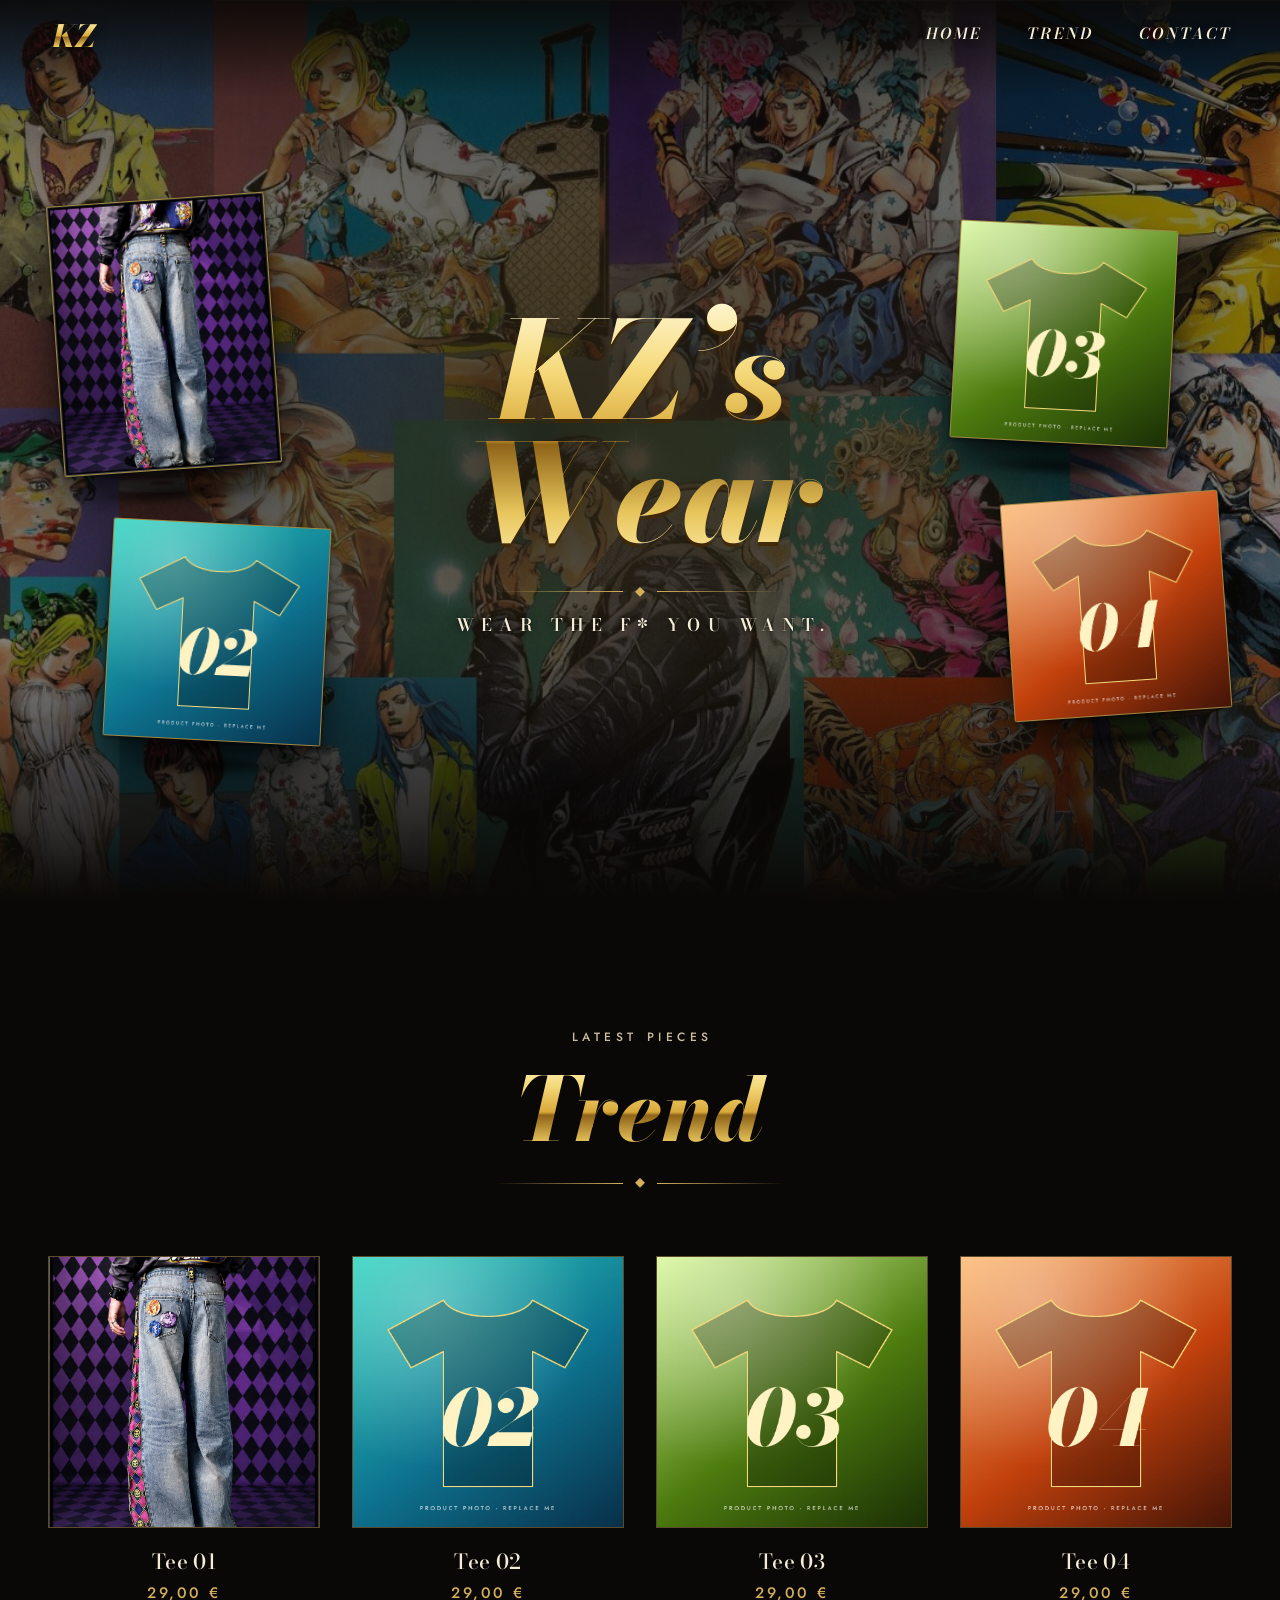
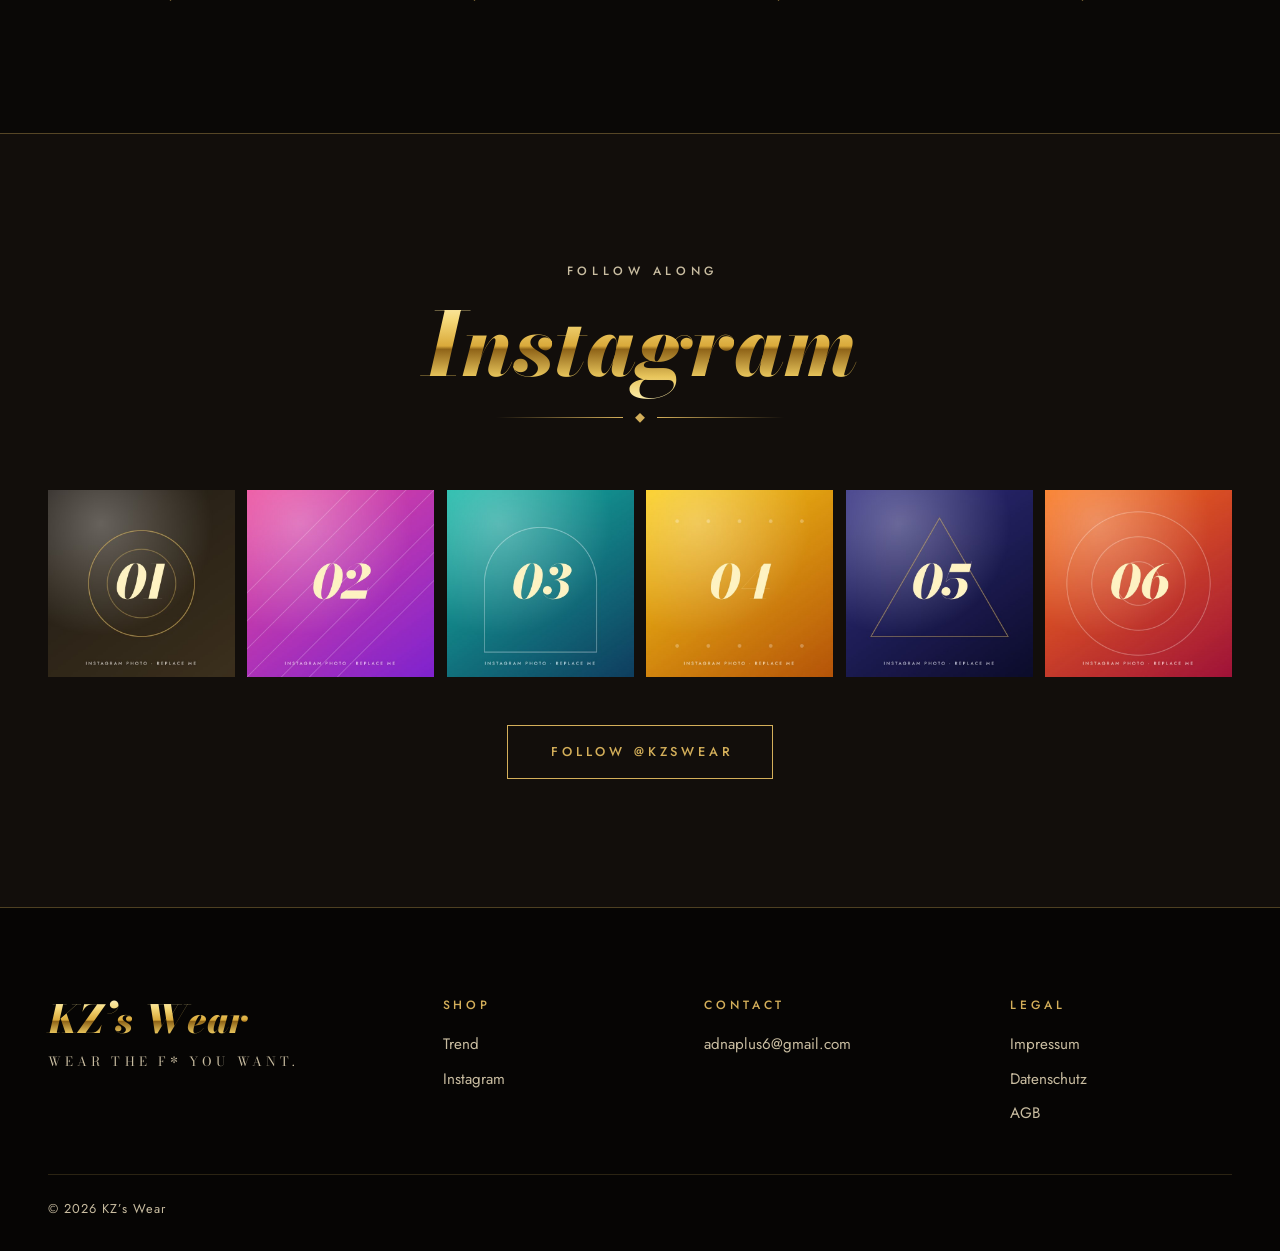
<file: KZ Wear/index.html>
<!DOCTYPE html>
<html lang="en">
  <head>
    <meta charset="UTF-8" />
    <meta name="viewport" content="width=device-width, initial-scale=1.0" />
    <title>KZ’s Wear — Wear the f* you want.</title>
    <meta name="description" content="KZ’s Wear. Wear the f* you want." />
    <meta name="theme-color" content="#0a0806" />
    <link rel="icon" href="images/favicon.svg" type="image/svg+xml" />

    <!-- Las tipografías están en la carpeta /fonts y se cargan desde styles.css (no se llama a Google). -->
    <link rel="stylesheet" href="styles.css" />

    <!-- Avisa al CSS de que hay JavaScript, antes de pintar nada (evita parpadeos en las animaciones). -->
    <script>
      document.documentElement.classList.add("js");
    </script>
    <script src="script.js" defer></script>
    
  </head>

  <body>
    <!-- ================= MENÚ ================= -->
    <header class="site-header">
      <div class="site-header__bar">
        <a class="monogram gold-text" href="#home" aria-label="KZ’s Wear — back to top">KZ</a>

        <button class="nav-toggle" type="button" aria-expanded="false" aria-controls="site-nav" aria-label="Open menu">
          <span></span><span></span>
        </button>

        <nav class="site-nav" id="site-nav" aria-label="Main">
          <ul>
            <li><a href="#home">Home</a></li>
            <li><a href="#trend">Trend</a></li>
            <li><a href="#contact">Contact</a></li>
          </ul>
        </nav>
      </div>
    </header>

    <main>
      <!-- ================= HERO =================
           · Imagen de fondo: cambia el src de la <img class="hero__bg"> (tamaño ideal 1920×1080 o más).
           · Los 4 productos flotantes se pintan solos desde script.js (lista PRODUCTS). -->
      <section class="hero" id="home">
        <img class="hero__bg" src="images/hero-bg.jpg" alt="" fetchpriority="high" decoding="async" />
        <div class="hero__veil" aria-hidden="true"></div>

        <div class="hero__inner">
          <div class="hero__title">
            <h1 class="hero__brand"><span>KZ’s</span> <span>Wear</span></h1>
            <span class="rule" aria-hidden="true"></span>
            <p class="hero__slogan">Wear the f* you want.</p>
          </div>

          <!-- Aquí script.js mete 2 productos a cada lado -->
          <div class="hero__col hero__col--left" data-hero-col="left"></div>
          <div class="hero__col hero__col--right" data-hero-col="right"></div>
        </div>
      </section>

      <!-- ================= TREND (foto + nombre + precio) ================= -->
      <section class="section trend" id="trend" aria-labelledby="trend-title">
        <header class="section__head reveal">
          <p class="eyebrow">Latest pieces</p>
          <h2 class="section__title gold-text" id="trend-title">Trend</h2>
          <span class="rule" aria-hidden="true"></span>
        </header>

        <!-- Aquí script.js mete las tarjetas -->
        <ul class="grid" id="trend-grid"></ul>
      </section>

      <!-- ================= INSTAGRAM ================= -->
      <section class="section insta" id="instagram" aria-labelledby="insta-title">
        <header class="section__head reveal">
          <p class="eyebrow">Follow along</p>
          <h2 class="section__title gold-text" id="insta-title">Instagram</h2>
          <span class="rule" aria-hidden="true"></span>
        </header>

        <!-- Aquí script.js mete las 6 fotos -->
        <ul class="insta__grid" id="insta-grid">
        </ul>

        <p class="insta__cta reveal">
          <a class="btn" id="insta-link" href="#" target="_blank" rel="noopener noreferrer">Follow us</a>
        </p>
      </section>
    </main>

    <!-- ================= FOOTER / CONTACT ================= -->
    <footer class="footer" id="contact">
      <div class="footer__grid">
        <div class="footer__brand">
          <p class="footer__logo gold-text">KZ’s Wear</p>
          <p class="footer__slogan">Wear the f* you want.</p>
        </div>

        <nav class="footer__col" aria-label="Shop">
          <h3>Shop</h3>
          <ul>
            <li><a href="#trend">Trend</a></li>
            <li><a href="#instagram">Instagram</a></li>
          </ul>
        </nav>

        <div class="footer__col">
          <h3>Contact</h3>
          <ul>
            
            <li><a href="mailto:adnaplus6@gmail.com">adnaplus6@gmail.com</a></li>
          </ul>
        </div>

        <nav class="footer__col" aria-label="Legal">
          <h3>Legal</h3>
          <ul>
            <!-- TODO: estas páginas hay que crearlas antes de vender (en Alemania el Impressum es obligatorio) -->
            <li><a href="#">Impressum</a></li>
            <li><a href="#">Datenschutz</a></li>
            <li><a href="#">AGB</a></li>
          </ul>
        </nav>
      </div>

      <p class="footer__bottom">© <span id="year">2026</span> KZ’s Wear</p>
    </footer>
  </body>
</html>
</file>
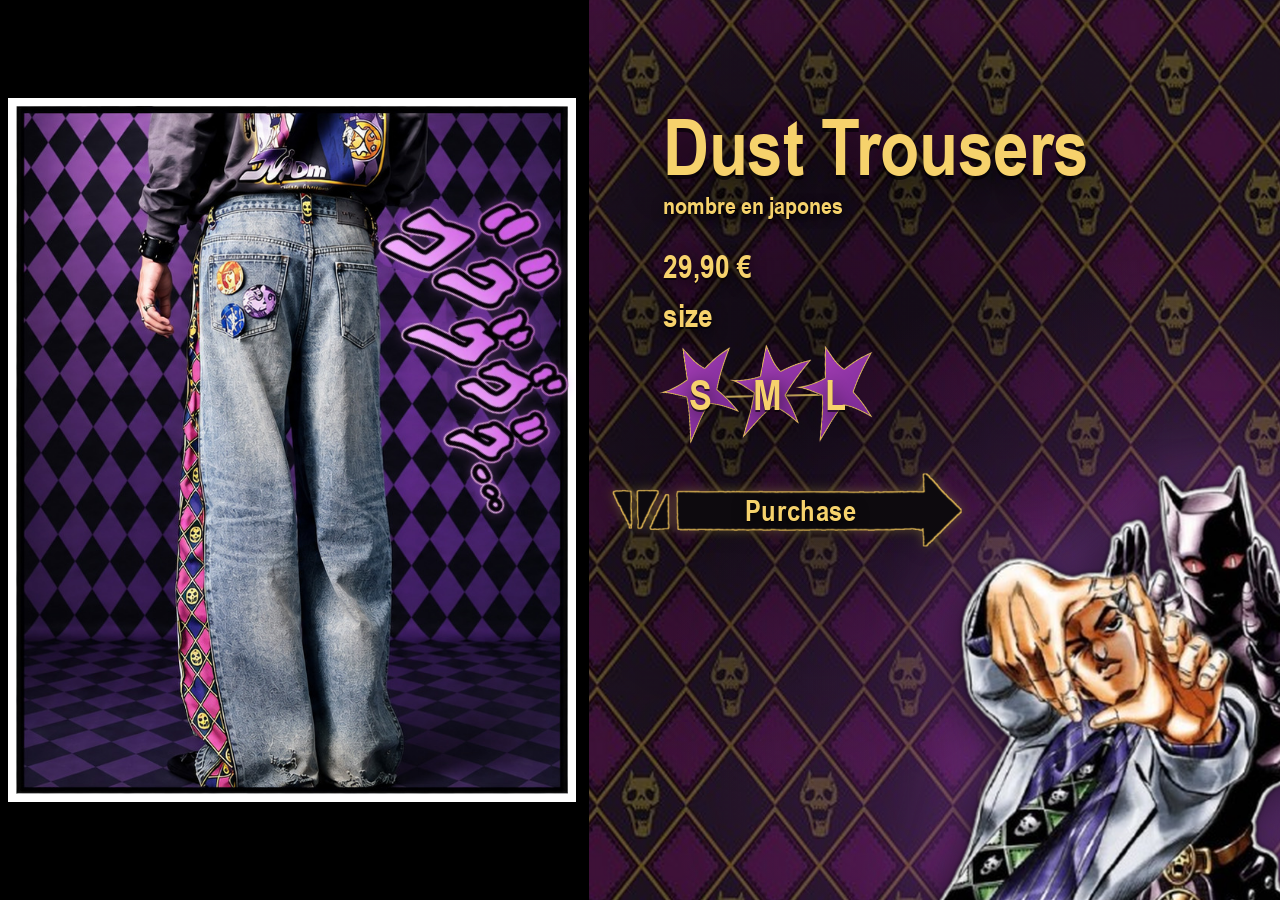
<file: KZ Wear/Trend1/product-1.html>
<!DOCTYPE html>
<html lang="en">
  <head>
    <meta charset="UTF-8" />
    <meta name="viewport" content="width=device-width, initial-scale=1.0" />
    <title>Dust Trousers — KZ’s Wear</title>
    <meta name="description" content="Dust Trousers. KZ’s Wear." />
    <meta name="theme-color" content="#000000" />
    <link rel="icon" href="images/favicon.svg" type="image/svg+xml" />

    <!-- La tipografía está en la carpeta /fonts y se carga desde product-1.css -->
    <link rel="stylesheet" href="product-1.css" />
    <script src="product-1.js" defer></script>
  </head>

  <body>
    <main class="product">
      <!-- =====================================================
           IZQUIERDA · Foto con marco blanco + el ゴゴゴ animado
           · Cambiar la foto: sustituye images/product-1/photo.jpg
             (mismo nombre) o cambia el src de abajo.
           · IMPORTANTE: esa foto debe ir SIN el ゴゴゴ dibujado encima;
             las letras de abajo ya se encargan de eso.
           ===================================================== -->
      <section class="photo" aria-label="Product photo">
        <div class="frame">
          <img
            class="frame__img"
            src="images/product-1/photo.jpg"
            alt="Back view of the Dust Trousers: wide washed light-blue jeans with a purple and pink diamond stripe down the side and three round badges on the back pocket"
            width="725"
            height="903"
            fetchpriority="high"
          />

          <!-- El ゴゴゴ: 5 letras (cada una = el ゴ + sus dos rayitas) y 3 puntos.
               Cada pieza es un PNG suelto para poder animarla por separado.
               --x / --y / --w son su posición y su ancho (en % del bloque).
               El bloque entero se gira desde el CSS (variable --tilt). -->
          <div class="gogogo" aria-hidden="true">
            <div class="go" style="--i:0; --ox:20.66%; --oy:26.31%">
              <div class="go__inner">
                <img class="go__body" src="images/product-1/go-1.png" alt="" style="--x:0%; --y:20.89%; --w:26.65%" />
                <img class="go__tick" src="images/product-1/tick-1.png" alt="" style="--x:20.9%; --y:0%; --w:20.42%" />
              </div>
            </div>
            <div class="go" style="--i:1; --ox:40.65%; --oy:27.81%">
              <div class="go__inner">
                <img class="go__body" src="images/product-1/go-2.png" alt="" style="--x:22.74%; --y:22.32%; --w:27.51%" />
                <img class="go__tick" src="images/product-1/tick-2.png" alt="" style="--x:41.56%; --y:6.4%; --w:16.99%" />
              </div>
            </div>
            <div class="go" style="--i:2; --ox:47.31%; --oy:51.83%">
              <div class="go__inner">
                <img class="go__body" src="images/product-1/go-3.png" alt="" style="--x:27.87%; --y:43.86%; --w:31.66%" />
                <img class="go__tick" src="images/product-1/tick-3.png" alt="" style="--x:49.14%; --y:30.94%; --w:17.6%" />
              </div>
            </div>
            <div class="go" style="--i:3; --ox:71.52%; --oy:56.33%">
              <div class="go__inner">
                <img class="go__body" src="images/product-1/go-4.png" alt="" style="--x:55.01%; --y:48.3%; --w:24.69%" />
                <img class="go__tick" src="images/product-1/tick-4.png" alt="" style="--x:71.88%; --y:39.03%; --w:16.14%" />
              </div>
            </div>
            <div class="go" style="--i:4; --ox:79.58%; --oy:74.28%">
              <div class="go__inner">
                <img class="go__body" src="images/product-1/go-5.png" alt="" style="--x:64.79%; --y:69.32%; --w:22.86%" />
                <img class="go__tick" src="images/product-1/tick-5.png" alt="" style="--x:79.46%; --y:56.27%; --w:14.91%" />
              </div>
            </div>

            <!-- Los 3 puntitos del final (flotan) -->
            <img class="dot" src="images/product-1/dot-1.png" alt="" style="--i:0; --x:79.95%; --y:86.29%; --w:9.9%" />
            <img class="dot" src="images/product-1/dot-2.png" alt="" style="--i:1; --x:87.53%; --y:89.95%; --w:8.19%" />
            <img class="dot" src="images/product-1/dot-3.png" alt="" style="--i:2; --x:92.91%; --y:91.91%; --w:7.09%" />
          </div>
        </div>
      </section>

      <!-- =====================================================
           DERECHA · Datos del producto sobre el fondo de rombos
           ===================================================== -->
      <section class="info" aria-labelledby="product-title">
        <div class="info__content">
          <h1 class="title" id="product-title">Dust Trousers</h1>
          <!-- TODO: aquí va el nombre en japonés (ahora es el texto de ejemplo de la maqueta) -->
          <p class="jp">nombre en japones</p>
          <!-- TODO: precio de ejemplo -->
          <p class="price">29,90 €</p>

          <form class="buy" id="buy-form" novalidate>
            <p class="buy__label" id="size-label">size</p>

            <!-- Las tallas son radios de verdad (se eligen con ratón o con las flechas del teclado);
                 el input va escondido y la estrella es su <label>. -->
            <div class="sizes" id="size-picker" role="radiogroup" aria-labelledby="size-label">
              <input class="sizes__input" type="radio" name="size" id="size-s" value="S" />
              <label class="sizes__star" for="size-s" style="--n:0; --r:-12deg">
                <img src="images/product-1/star.png" alt="" width="247" height="300" />
                <span>S</span>
              </label>

              <input class="sizes__input" type="radio" name="size" id="size-m" value="M" />
              <label class="sizes__star" for="size-m" style="--n:1; --r:7deg">
                <img src="images/product-1/star.png" alt="" width="247" height="300" />
                <span>M</span>
              </label>

              <input class="sizes__input" type="radio" name="size" id="size-l" value="L" />
              <label class="sizes__star" for="size-l" style="--n:2; --r:-4deg">
                <img src="images/product-1/star.png" alt="" width="247" height="300" />
                <span>L</span>
              </label>
            </div>

            <button class="purchase" type="submit"><span>Purchase</span></button>
            <p class="buy__message" id="buy-message" role="status" aria-live="polite"></p>
          </form>
        </div>

        <!-- Kira + Killer Queen (decorativo) -->
        <img class="kira" src="images/product-1/kira.png" alt="" width="586" height="652" />
      </section>
    </main>
  </body>
</html>
</file>
<file: KZ Wear/styles.css>
/* ==========================================================
   KZ's Wear — styles.css

   1  Fuentes          7  Trend
   2  Variables        8  Instagram
   3  Base             9  Footer
   4  Menú            10  Animaciones
   5  Hero            11  Responsive
   6  Secciones       12  Movimiento reducido

   Para cambiar colores o fuentes de toda la web, toca solo el apartado 2.
   ========================================================== */

/* ---------- 1. FUENTES (están en /fonts, no se llama a Google) ---------- */
html {
  scrollbar-width: none; /* none = sin barra. Los otros valores son auto (normal) y thin (fina) */
}
@font-face {
  font-family: "Bodoni Moda";
  src: url("fonts/bodoni-moda-normal.woff2") format("woff2");
  font-weight: 400 900;
  font-style: normal;
  font-display: swap;
}
@font-face {
  font-family: "Bodoni Moda";
  src: url("fonts/bodoni-moda-italic.woff2") format("woff2");
  font-weight: 400 900;
  font-style: italic;
  font-display: swap;
}
@font-face {
  font-family: "Jost";
  src: url("fonts/jost.woff2") format("woff2");
  font-weight: 100 900;
  font-style: normal;
  font-display: swap;
}

/* ---------- 2. VARIABLES ---------- */
:root {
  /* Colores */
  --ink: #0a0806; /* negro cálido: fondo */
  --ink-2: #120e0b;
  --ink-3: #1b1611;
  --ivory: #f5ecd7; /* texto principal */
  --ivory-dim: #c9bda1; /* texto secundario */
  --gold: #d4af5a; /* oro plano: líneas, bordes, hover */
  --gold-line: rgba(212, 175, 90, 0.35);

  /* Efecto "pan de oro": el degradado que se ve dentro de las letras */
  --gold-foil: linear-gradient(
    180deg,
    #fff6cf 0%,
    #f5d97a 26%,
    #d9a93a 50%,
    #8f6418 53%,
    #e8c55c 78%,
    #fff1b0 100%
  );

  /* El subrayado de colores de tu menú original */
  --pop: linear-gradient(90deg, #ffb800, #ff2e92, #00c2a8);

  /* Tipografías */
  --font-display: "Bodoni Moda", "Didot", "Bodoni 72", "Times New Roman", serif;
  --font-body: "Jost", "Helvetica Neue", Arial, sans-serif;

  /* Contraste de la Bodoni (6 = robusta, 96 = trazos finísimos). A 96 las letras
     finas se pierden sobre la imagen; 40 mantiene el estilo y se lee bien. */
  --display-opsz: 40;

  --header-h: 4.5rem;
}

/* ---------- 3. BASE ---------- */
*,
*::before,
*::after {
  box-sizing: border-box;
}

html {
  scroll-padding-top: var(--header-h);
  -webkit-text-size-adjust: 100%;
}
@media (prefers-reduced-motion: no-preference) {
  html {
    scroll-behavior: smooth;
  }
}

body {
  margin: 0;
  background: var(--ink);
  color: var(--ivory);
  font-family: var(--font-body);
  font-weight: 400;
  line-height: 1.6;
  -webkit-font-smoothing: antialiased;
  text-rendering: optimizeLegibility;
}

img {
  display: block;
  max-width: 100%;
}
ul {
  margin: 0;
  padding: 0;
  list-style: none;
}
a {
  color: inherit;
  text-decoration: none;
}
h1,
h2,
h3,
p {
  margin: 0;
}

::selection {
  background: var(--gold);
  color: var(--ink);
}
:focus-visible {
  outline: 2px solid var(--gold);
  outline-offset: 4px;
}

/* Todos los textos grandes en Bodoni usan el mismo contraste */
.hero__brand,
.section__title,
.monogram,
.footer__logo {
  font-variation-settings: "opsz" var(--display-opsz);
}

/* Letras de oro (se usa en el logo, los títulos de sección y el footer) */
.gold-text {
  background-image: var(--gold-foil);
  -webkit-background-clip: text;
  background-clip: text;
  -webkit-text-fill-color: transparent;
  color: transparent;
}

/* Línea fina con un rombo en el centro */
.rule {
  display: block;
  position: relative;
  width: min(18rem, 60%);
  height: 1px;
  margin-inline: auto;
  background: linear-gradient(
    90deg,
    transparent 0,
    var(--gold) 44%,
    transparent 44%,
    transparent 56%,
    var(--gold) 56%,
    transparent 100%
  );
}
.rule::after {
  content: "";
  position: absolute;
  left: 50%;
  top: 50%;
  width: 0.45rem;
  height: 0.45rem;
  background: var(--gold);
  translate: -50% -50%;
  rotate: 45deg;
}

/* ---------- 4. MENÚ ---------- */
.site-header {
  position: fixed;
  inset: 0 0 auto 0;
  z-index: 50;
  border-bottom: 1px solid transparent;
  transition: background-color 0.4s ease, border-color 0.4s ease;
}
/* Sombra oscura bajo el menú mientras estamos arriba, para que se lea sobre la imagen */
.site-header::before {
  content: "";
  position: absolute;
  inset: 0 0 -1.5rem 0;
  z-index: -1;
  background: linear-gradient(to bottom, rgba(10, 8, 6, 0.85), rgba(10, 8, 6, 0));
  transition: opacity 0.4s ease;
  pointer-events: none;
}
.site-header.is-scrolled {
  background: rgba(10, 8, 6, 0.84);
  -webkit-backdrop-filter: blur(12px);
  backdrop-filter: blur(12px);
  border-bottom-color: var(--gold-line);
}
.site-header.is-scrolled::before {
  opacity: 0;
}

.site-header__bar {
  display: flex;
  align-items: center;
  justify-content: space-between;
  max-width: 100rem;
  height: var(--header-h);
  margin-inline: auto;
  padding-inline: clamp(1rem, 4vw, 3rem);
}

.monogram {
  font-family: var(--font-display);
  font-style: italic;
  font-weight: 800;
  font-size: 1.9rem;
  line-height: 1;
  padding: 0.1em 0.14em;
  filter: drop-shadow(0 2px 6px rgba(0, 0, 0, 0.6));
}

.site-nav ul {
  display: flex;
  gap: clamp(1.5rem, 3.5vw, 3rem);
}
.site-nav a {
  position: relative;
  display: inline-block;
  padding-bottom: 0.3rem;
  font-family: var(--font-display);
  font-style: italic;
  font-weight: 600;
  font-size: 0.95rem;
  letter-spacing: 0.2em;
  text-transform: uppercase;
  color: var(--ivory);
  text-shadow: 0 1px 8px rgba(0, 0, 0, 0.7);
  transition: color 0.3s ease;
}
/* Subrayado de colores que crece al pasar el ratón */
.site-nav a::after {
  content: "";
  position: absolute;
  left: 0;
  bottom: 0;
  width: 0;
  height: 2px;
  background: var(--pop);
  transition: width 0.35s ease;
}
.site-nav a:hover,
.site-nav a:focus-visible {
  color: var(--gold);
}
.site-nav a:hover::after,
.site-nav a:focus-visible::after {
  width: 100%;
}

/* Botón de hamburguesa (solo se ve en móvil, mira el apartado 11) */
.nav-toggle {
  display: none;
  position: relative;
  width: 2.75rem;
  height: 2.75rem;
  padding: 0;
  border: 0;
  background: none;
  color: var(--ivory);
  cursor: pointer;
}
.nav-toggle span {
  position: absolute;
  left: 0.7rem;
  right: 0.7rem;
  height: 1.5px;
  background: currentColor;
  transition: top 0.3s ease, transform 0.3s ease;
}
.nav-toggle span:nth-child(1) {
  top: 1.05rem;
}
.nav-toggle span:nth-child(2) {
  top: 1.6rem;
}
.is-menu-open .nav-toggle span:nth-child(1) {
  top: 1.35rem;
  transform: rotate(45deg);
}
.is-menu-open .nav-toggle span:nth-child(2) {
  top: 1.35rem;
  transform: rotate(-45deg);
}

/* ---------- 5. HERO ---------- */
.hero {
  /* Tamaño de los cuadrados de producto: depende del ancho Y del alto de la pantalla */
  --tile: clamp(9rem, min(17vw, 27vh), 17.5rem);

  position: relative;
  isolation: isolate;
  display: flex;
  min-height: 100vh;
  min-height: 100svh;
  overflow: hidden;
}

.hero__bg {
  position: absolute;
  inset: 0;
  z-index: -3;
  width: 100%;
  height: 100%;
  object-fit: cover;
}

/* Capa que oscurece la imagen para que el título resalte:
   1) halo dorado detrás del título  2) viñeta oscura  3) fundido hacia el negro de abajo */
.hero__veil {
  position: absolute;
  inset: 0;
  z-index: -2;
  background:
    radial-gradient(ellipse 46% 50% at 50% 52%, rgba(212, 175, 90, 0.2), transparent 72%),
    radial-gradient(ellipse 75% 70% at 50% 50%, rgba(10, 8, 6, 0.84) 0%, rgba(10, 8, 6, 0.62) 45%, rgba(10, 8, 6, 0.36) 100%),
    linear-gradient(to bottom, rgba(10, 8, 6, 0.5) 0, transparent 22%, transparent 70%, var(--ink) 100%);
}

.hero__inner {
  display: grid;
  grid-template-columns: minmax(0, 1fr) minmax(0, 34rem) minmax(0, 1fr);
  grid-template-areas: "left title right";
  align-items: center;
  column-gap: clamp(1rem, 3vw, 3rem);
  width: 100%;
  max-width: 100rem;
  margin-inline: auto;
  padding: calc(var(--header-h) + 1.5rem) clamp(1rem, 4vw, 4rem) 3.5rem;
}

/* Título + eslogan */
.hero__title {
  grid-area: title;
  text-align: center;
}

.hero__brand {
  display: flex;
  flex-direction: column;
  align-items: center;
  font-family: var(--font-display);
  font-style: italic;
  font-weight: 800;
  font-size: clamp(4rem, 10.5vw, 10rem);
  line-height: 0.92;
  letter-spacing: -0.01em;
  /* El relleno extra evita que se recorte la cursiva */
  padding: 0.06em 0.14em 0.12em;

  /* Dos capas: un brillo blanco que pasa de vez en cuando + el oro de fondo */
  background-image:
    linear-gradient(105deg, transparent 40%, rgba(255, 255, 255, 0.9) 50%, transparent 60%),
    var(--gold-foil);
  background-size: 250% 100%, 100% 100%;
  background-repeat: no-repeat;
  background-position: 90% 0, 0 0;
  -webkit-background-clip: text;
  background-clip: text;
  -webkit-text-fill-color: transparent;
  color: transparent;

  /* Relieve oscuro + sombra grande: separan las letras de la imagen */
  filter: drop-shadow(0 0.03em 0 rgba(66, 40, 4, 0.85)) drop-shadow(0 0.12em 0.35em rgba(0, 0, 0, 0.7));

  animation:
    rise 1.1s cubic-bezier(0.2, 0.8, 0.2, 1) 0.25s both,
    glint 6s ease-in-out 1.8s infinite;
}
.hero__brand span {
  display: block;
}

.hero__title .rule {
  margin-top: 1.2rem;
  animation: rise 1s cubic-bezier(0.2, 0.8, 0.2, 1) 0.55s both;
}

.hero__slogan {
  margin-top: 1.2rem;
  padding-left: 0.42em; /* compensa el espacio que deja el letter-spacing a la derecha */
  font-family: var(--font-display);
  font-weight: 600;
  font-size: clamp(0.85rem, 1.35vw, 1.15rem);
  letter-spacing: 0.42em;
  text-transform: uppercase;
  color: var(--ivory);
  text-shadow: 0 1px 12px rgba(0, 0, 0, 0.9), 0 0 2px rgba(0, 0, 0, 0.8);
  animation: rise 1s cubic-bezier(0.2, 0.8, 0.2, 1) 0.7s both;
}

/* Columnas de productos */
.hero__col {
  display: flex;
  flex-direction: column;
  align-items: center;
  gap: clamp(1.75rem, 6vh, 4rem);
}
.hero__col--left {
  grid-area: left;
}
.hero__col--right {
  grid-area: right;
}

/* Cada cuadrado de producto.
   --dx y --rot los descolocan un poco para que parezcan flotar sueltos. */
.tile {
  position: relative;
  width: var(--tile);
  aspect-ratio: 1;
  left: calc(var(--tile) * var(--dx, 0));
  rotate: var(--rot, 0deg);
  transition: rotate 0.5s cubic-bezier(0.2, 0.8, 0.2, 1);
  animation: tile-in 0.9s cubic-bezier(0.2, 0.8, 0.2, 1) both;
  animation-delay: calc(0.45s + var(--i, 0) * 0.13s);
}
.hero__col--left .tile:nth-child(1) {
  --rot: -4deg;
  --dx: -0.12;
}
.hero__col--left .tile:nth-child(2) {
  --rot: 3deg;
  --dx: 0.12;
}
.hero__col--right .tile:nth-child(1) {
  --rot: 3deg;
  --dx: -0.12;
}
.hero__col--right .tile:nth-child(2) {
  --rot: -4deg;
  --dx: 0.12;
}
.tile:hover {
  rotate: 0deg;
  z-index: 3;
}

.tile__link {
  display: block;
  position: relative;
  width: 100%;
  height: 100%;
  overflow: hidden;
  border: 1px solid rgba(232, 197, 92, 0.65);
  border-radius: 2px;
  background: var(--ink-3);
  cursor: pointer;
  /* Sombras en capas: dan profundidad y hacen que parezca un objeto que se puede coger */
  box-shadow:
    0 2px 4px rgba(0, 0, 0, 0.45),
    0 18px 32px -8px rgba(0, 0, 0, 0.65),
    0 44px 80px -24px rgba(0, 0, 0, 0.85);
  transition: box-shadow 0.5s ease, border-color 0.5s ease, scale 0.5s cubic-bezier(0.2, 0.8, 0.2, 1);
  animation: float 7s ease-in-out infinite;
  animation-delay: calc(var(--i, 0) * -1.7s);
}
.tile__link img {
  width: 100%;
  height: 100%;
  object-fit: cover;
}

/* Brillo diagonal que cruza la foto al pasar el ratón */
.tile__link::after {
  content: "";
  position: absolute;
  inset: 0;
  background: linear-gradient(115deg, transparent 30%, rgba(255, 243, 196, 0.55) 50%, transparent 70%);
  translate: -130% 0;
  pointer-events: none;
}
.tile:hover .tile__link,
.tile__link:focus-visible {
  scale: 1.07;
  border-color: #fff1b0;
  animation-play-state: paused;
  box-shadow:
    0 4px 8px rgba(0, 0, 0, 0.5),
    0 30px 50px -10px rgba(0, 0, 0, 0.7),
    0 60px 100px -24px rgba(0, 0, 0, 0.9),
    0 0 0 1px rgba(255, 241, 176, 0.35),
    0 0 40px rgba(232, 197, 92, 0.35);
}
.tile:hover .tile__link::after {
  translate: 130% 0;
  transition: translate 0.9s ease;
}

/* Sombra en el "suelo": se encoge cuando el cuadrado sube */
.tile__ground {
  position: absolute;
  left: 10%;
  right: 10%;
  bottom: -2.1rem;
  height: 1.2rem;
  border-radius: 50%;
  background: radial-gradient(closest-side, rgba(0, 0, 0, 0.65), transparent);
  filter: blur(2px);
  pointer-events: none;
  animation: ground 7s ease-in-out infinite;
  animation-delay: calc(var(--i, 0) * -1.7s);
}

/* ---------- 6. SECCIONES (común a Trend e Instagram) ---------- */
.section {
  position: relative;
  padding: clamp(4.5rem, 10vw, 8rem) clamp(1rem, 4vw, 3rem);
}
.section__head {
  margin-bottom: clamp(2.5rem, 6vw, 4.5rem);
  text-align: center;
}
.eyebrow {
  margin-bottom: 0.6rem;
  padding-left: 0.38em;
  font-size: 0.75rem;
  font-weight: 500;
  letter-spacing: 0.38em;
  text-transform: uppercase;
  color: var(--ivory-dim);
}
.section__title {
  margin-bottom: 1rem;
  padding: 0.05em 0.14em 0.1em;
  font-family: var(--font-display);
  font-style: italic;
  font-weight: 800;
  font-size: clamp(3rem, 7vw, 5.5rem);
  line-height: 1.1;
}

/* Aparecer suavemente al hacer scroll (lo activa script.js) */
.js .reveal {
  opacity: 0;
  translate: 0 1.75rem;
  transition: opacity 0.9s ease, translate 0.9s cubic-bezier(0.2, 0.8, 0.2, 1);
  transition-delay: calc(var(--i, 0) * 90ms);
}
.js .reveal.is-visible {
  opacity: 1;
  translate: 0 0;
}

/* ---------- 7. TREND ---------- */
.trend {
  background: var(--ink);
}
.grid {
  display: grid;
  grid-template-columns: repeat(4, minmax(0, 1fr));
  gap: clamp(1rem, 2.5vw, 2.25rem);
  max-width: 80rem;
  margin-inline: auto;
}
.card {
  text-align: center;
}
.card__media {
  position: relative;
  aspect-ratio: 1;
  overflow: hidden;
  border: 1px solid var(--gold-line);
  background: var(--ink-3);
  transition: border-color 0.4s ease, box-shadow 0.4s ease;
}
.card__media img {
  width: 100%;
  height: 100%;
  object-fit: cover;
  transition: transform 0.9s cubic-bezier(0.2, 0.8, 0.2, 1);
}
.card:hover .card__media {
  border-color: var(--gold);
  box-shadow: 0 20px 40px -16px rgba(0, 0, 0, 0.8), 0 0 28px rgba(212, 175, 90, 0.16);
}
.card:hover .card__media img {
  transform: scale(1.06);
}
.card__name {
  margin-top: 1.1rem;
  font-family: var(--font-display);
  font-weight: 500;
  font-size: 1.3rem;
  letter-spacing: 0.02em;
}
.card__price {
  margin-top: 0.15rem;
  font-size: 0.95rem;
  font-weight: 500;
  letter-spacing: 0.16em;
  color: var(--gold);
}
/* Parpadeo dorado cuando llegas desde el hero */
.card.is-flash .card__media {
  animation: flash 2.4s ease-out;
}

/* ---------- 8. INSTAGRAM ---------- */
.insta {
  background: var(--ink-2);
  border-top: 1px solid var(--gold-line);
}
.insta__grid {
  display: grid;
  grid-template-columns: repeat(6, minmax(0, 1fr));
  gap: clamp(0.5rem, 1vw, 0.9rem);
  max-width: 80rem;
  margin-inline: auto;
}
.insta__item a {
  position: relative;
  display: block;
  aspect-ratio: 1;
  overflow: hidden;
  background: var(--ink-3);
}
.insta__item img {
  width: 100%;
  height: 100%;
  object-fit: cover;
  transition: transform 0.8s cubic-bezier(0.2, 0.8, 0.2, 1);
}
.insta__item a::after {
  content: "";
  position: absolute;
  inset: 0;
  background: rgba(10, 8, 6, 0.55);
  opacity: 0;
  transition: opacity 0.4s ease;
}
.insta__item svg {
  position: absolute;
  z-index: 1;
  left: 50%;
  top: 50%;
  width: 1.9rem;
  height: 1.9rem;
  translate: -50% -50%;
  color: var(--gold);
  opacity: 0;
  transition: opacity 0.4s ease;
}
.insta__item a:hover img,
.insta__item a:focus-visible img {
  transform: scale(1.08);
}
.insta__item a:hover::after,
.insta__item a:focus-visible::after,
.insta__item a:hover svg,
.insta__item a:focus-visible svg {
  opacity: 1;
}

.insta__cta {
  margin-top: clamp(2rem, 5vw, 3rem);
  text-align: center;
}
.btn {
  display: inline-block;
  padding: 1rem 2.4rem 1rem 2.7rem;
  border: 1px solid var(--gold);
  font-size: 0.8rem;
  font-weight: 500;
  letter-spacing: 0.3em;
  text-transform: uppercase;
  color: var(--gold);
  transition: background-color 0.3s ease, color 0.3s ease;
}
.btn:hover,
.btn:focus-visible {
  background: var(--gold);
  color: var(--ink);
}

/* ---------- 9. FOOTER ---------- */
.footer {
  padding: clamp(3.5rem, 8vw, 5.5rem) clamp(1rem, 4vw, 3rem) 2rem;
  background: #060504;
  border-top: 1px solid var(--gold-line);
}
.footer__grid {
  display: grid;
  grid-template-columns: 1.6fr 1fr 1.2fr 1fr;
  gap: 2.5rem;
  max-width: 80rem;
  margin-inline: auto;
}
.footer__logo {
  display: inline-block;
  margin-left: -0.14em;
  padding: 0.05em 0.14em 0.1em;
  font-family: var(--font-display);
  font-style: italic;
  font-weight: 800;
  font-size: 2.4rem;
  line-height: 1.1;
}
.footer__slogan {
  margin-top: 0.5rem;
  font-family: var(--font-display);
  font-size: 0.8rem;
  letter-spacing: 0.32em;
  text-transform: uppercase;
  color: var(--ivory-dim);
}
.footer__col h3 {
  margin-bottom: 1rem;
  font-size: 0.75rem;
  font-weight: 500;
  letter-spacing: 0.32em;
  text-transform: uppercase;
  color: var(--gold);
}
.footer__col li + li {
  margin-top: 0.55rem;
}
.footer__col a {
  font-size: 0.95rem;
  color: var(--ivory-dim);
  transition: color 0.3s ease;
}
.footer__col a:hover,
.footer__col a:focus-visible {
  color: var(--gold);
}
.footer__bottom {
  max-width: 80rem;
  margin: 3rem auto 0;
  padding-top: 1.5rem;
  border-top: 1px solid rgba(212, 175, 90, 0.18);
  font-size: 0.8rem;
  letter-spacing: 0.08em;
  color: var(--ivory-dim);
}

/* ---------- 10. ANIMACIONES ---------- */
@keyframes rise {
  from {
    opacity: 0;
    translate: 0 1.25rem;
  }
  to {
    opacity: 1;
    translate: 0 0;
  }
}
@keyframes tile-in {
  from {
    opacity: 0;
    translate: 0 2.5rem;
    scale: 0.9;
  }
  to {
    opacity: 1;
    translate: 0 0;
    scale: 1;
  }
}
/* Flotar: sube y baja suavemente */
@keyframes float {
  0%,
  100% {
    transform: translateY(0);
  }
  50% {
    transform: translateY(-0.9rem);
  }
}
@keyframes ground {
  0%,
  100% {
    transform: scale(1);
    opacity: 0.9;
  }
  50% {
    transform: scale(0.78);
    opacity: 0.5;
  }
}
/* Brillo que cruza el título de izquierda a derecha y descansa */
@keyframes glint {
  0% {
    background-position: 90% 0, 0 0;
  }
  40%,
  100% {
    background-position: 10% 0, 0 0;
  }
}
@keyframes flash {
  0%,
  100% {
    box-shadow: 0 0 0 0 rgba(212, 175, 90, 0);
    border-color: var(--gold-line);
  }
  20%,
  60% {
    box-shadow: 0 0 0 4px rgba(212, 175, 90, 0.9), 0 0 40px rgba(212, 175, 90, 0.5);
    border-color: #fff1b0;
  }
}

/* ---------- 11. RESPONSIVE ---------- */

/* Tablet y móvil: el título arriba y los 4 productos debajo */
@media (max-width: 991px) {
  .hero {
    --tile: 100%;
  }
  .hero__inner {
    grid-template-columns: repeat(4, minmax(0, 1fr));
    grid-template-areas: "title title title title";
    align-content: center;
    row-gap: 2rem;
    column-gap: clamp(0.75rem, 2.5vw, 1.25rem);
    padding-top: calc(var(--header-h) + 2rem);
  }
  .hero__brand {
    font-size: clamp(4rem, 17vw, 9rem);
  }
  /* Las columnas "desaparecen" y los cuadrados pasan a ser hijos directos de la rejilla */
  .hero__col {
    display: contents;
  }
  .tile {
    left: 0;
  }
  .tile__ground {
    bottom: -1.3rem;
    height: 0.9rem;
  }
  @keyframes float {
    0%,
    100% {
      transform: translateY(0);
    }
    50% {
      transform: translateY(-0.5rem);
    }
  }

  /* Menú desplegable */
  .nav-toggle {
    display: block;
  }
  .site-nav {
    position: absolute;
    top: 100%;
    left: 0;
    right: 0;
    max-height: 0;
    overflow: hidden;
    visibility: hidden;
    background: rgba(10, 8, 6, 0.96);
    -webkit-backdrop-filter: blur(14px);
    backdrop-filter: blur(14px);
    border-bottom: 1px solid var(--gold-line);
    transition: max-height 0.45s ease, visibility 0s linear 0.45s;
  }
  .is-menu-open .site-nav {
    max-height: 20rem;
    visibility: visible;
    transition: max-height 0.45s ease;
  }
  .site-nav ul {
    flex-direction: column;
    gap: 0;
    padding: 0.75rem clamp(1rem, 4vw, 3rem) 1.5rem;
  }
  .site-nav a {
    display: block;
    padding: 0.9rem 0;
    font-size: 1.25rem;
  }
  .site-nav a::after {
    display: none;
  }

  .grid {
    grid-template-columns: repeat(2, minmax(0, 1fr));
  }
  .insta__grid {
    grid-template-columns: repeat(3, minmax(0, 1fr));
  }
  .footer__grid {
    grid-template-columns: repeat(2, minmax(0, 1fr));
  }
  .footer__brand {
    grid-column: 1 / -1;
  }
}

/* Móvil: los 4 productos en cuadrícula de 2×2 */
@media (max-width: 639px) {
  .hero__inner {
    grid-template-columns: repeat(2, minmax(0, 1fr));
    grid-template-areas: "title title";
    row-gap: 2.25rem;
  }
  .card__name {
    font-size: 1.1rem;
  }
}

/* ---------- 12. MOVIMIENTO REDUCIDO (accesibilidad) ----------
   Si la persona tiene desactivadas las animaciones en su sistema, se quitan. */
@media (prefers-reduced-motion: reduce) {
  *,
  *::before,
  *::after {
    animation: none !important;
    transition-duration: 0.01ms !important;
    transition-delay: 0s !important;
  }
  .js .reveal {
    opacity: 1;
    translate: none;
  }
}
</file>
<file: KZ Wear/Trend1/product-1.css>
/* ==========================================================
   KZ's Wear — product-1.css   (página del producto: Dust Trousers)

   ÍNDICE
   1) Tipografía (la fuente que me pasaste)
   2) Variables  → colores y medidas fáciles de cambiar
   3) Base y estructura (izquierda foto · derecha datos)
   4) Izquierda: marco blanco, foto y posición del ゴゴゴ
   5) Animaciones del ゴゴゴ  (letras, rayitas y puntos)
   6) Derecha: fondo de rombos oscurecido y textos
   7) Tallas (estrellas) y botón Purchase
   8) Kira
   9) Animación de entrada de la página
  10) Móvil / tablet
  11) Si la persona pide "menos movimiento"
   ========================================================== */

/* ---------------------------------------------------------
   1) TIPOGRAFÍA
   Los archivos están en /fonts. Para cambiar de fuente:
   cambia los dos "url(...)" y listo (o el nombre en --font).
   --------------------------------------------------------- */
@font-face {
  font-family: "Product Font";
  src: url("fonts/arial-narrow-bold.ttf") format("truetype");
  font-weight: 700;
  font-style: normal;
  font-display: swap;
}

@font-face {
  font-family: "Product Font";
  src: url("fonts/arial-narrow-bold-italic.ttf") format("truetype");
  font-weight: 700;
  font-style: italic;
  font-display: swap;
}

/* ---------------------------------------------------------
   2) VARIABLES
   --------------------------------------------------------- */
:root {
  /* Si falta algún carácter (p. ej. el japonés) el navegador usa la siguiente fuente de la lista */
  --font: "Product Font", "Arial Narrow", Arial, "Yu Gothic", "Hiragino Sans", "Noto Sans JP", sans-serif;

  --gold: #f6d26c; /* el amarillo-dorado de los textos */
  --gold-bright: #fff1bd;
  --ink: #08040c;

  /* Cuánto se oscurece el fondo de rombos: 0 = nada, 1 = negro total.
     Si quieres ver más los rombos, baja el número. */
  --dim: 0.55;

  /* Inclinación del ゴゴゴ (sacada de tu maqueta). Prueba con 30deg o 60deg para ver qué pasa. */
  --tilt: 41.76deg;

  --ease-out: cubic-bezier(0.2, 0.8, 0.2, 1);
}

/* ---------------------------------------------------------
   3) BASE Y ESTRUCTURA
   --------------------------------------------------------- */
*,
*::before,
*::after {
  box-sizing: border-box;
}

html {
  background: #000;
  -webkit-text-size-adjust: 100%;
}

body {
  margin: 0;
  min-height: 100svh;
  background: #000;
  color: var(--gold);
  font-family: var(--font);
  font-weight: 700;
  line-height: 1.1;
  -webkit-font-smoothing: antialiased;
}

img {
  display: block;
  max-width: 100%;
  -webkit-user-drag: none;
  user-select: none;
}

button,
input {
  font: inherit;
  color: inherit;
}

/* Dos columnas: 46 % foto · 54 % información (como tu maqueta) */
.product {
  display: grid;
  grid-template-columns: 46fr 54fr;
  min-height: 100svh;
}

/* ---------------------------------------------------------
   4) IZQUIERDA: marco blanco + foto + ゴゴゴ
   --------------------------------------------------------- */
.photo {
  position: relative;
  z-index: 2; /* por encima de la columna derecha, para que el ゴゴゴ nunca quede tapado */
  display: grid;
  place-items: center;
  padding: 0.5rem 0.75rem 0.5rem 0.5rem;
  background: #000;
  overflow: clip; /* lo que se salga por la entrada "de golpe" no invade la otra columna */
}

.frame {
  --bw: clamp(8px, 0.66vw, 12px); /* grosor del marco blanco */
  position: relative;
  /* El marco cabe siempre: o llena el ancho de la columna o llena el alto de la pantalla */
  width: min(100% - 2 * var(--bw), (100svh - 1rem - 2 * var(--bw)) * 725 / 903);
  aspect-ratio: 725 / 903; /* proporción de la foto */
  border: var(--bw) solid #fff;
  box-sizing: content-box;
  background: #14081c;
}

.frame__img {
  width: 100%;
  height: 100%;
  object-fit: cover;
}

/* El bloque del ゴゴゴ.
   · left/top  = dónde está su CENTRO dentro de la foto (en %, medido en tu maqueta)
   · width     = lo grande que es (49 % del ancho de la foto)
   · rotate    = la inclinación
   Lo demás (translate) solo sirve para que left/top apunten al centro.            */
.gogogo {
  position: absolute;
  left: 84.04%;
  top: 33.03%;
  width: 49.37%;
  aspect-ratio: 409 / 383;
  translate: -50% -50%;
  rotate: var(--tilt);
  pointer-events: none;
  filter: drop-shadow(0 0 0.35rem rgba(206, 110, 255, 0.3)); /* aura morada suave */
}

/* Cada pieza (letra, rayitas y puntos) es una imagen colocada con sus tres variables */
.go__body,
.go__tick,
.dot {
  position: absolute;
  left: var(--x);
  top: var(--y);
  width: var(--w);
  height: auto;
  max-width: none;
}

/* ---------------------------------------------------------
   5) ANIMACIONES DEL ゴゴゴ

   Cada letra tiene su propia "caja" con 3 capas, y cada capa hace una cosa:
     .go        → entra de golpe (go-slam) + sacudida fuerte cada pocos segundos (go-burst)
     .go__inner → tiembla sin parar (go-tremble) y "respira" (go-breathe)
     .go__tick  → sus rayitas hacen un "pop" al entrar y se agitan (tick-twitch)
   Los 3 puntos (.dot) flotan aparte, más fuerte (dot-float).

   Usamos las propiedades sueltas translate / rotate / scale. Así cada animación
   toca una cosa distinta y pueden funcionar a la vez sin pisarse.
   Cada letra usa su número --i (0 a 4) para ir un poquito desfasada de las demás.
   --------------------------------------------------------- */

/* Entrada: cada ゴ cae de golpe, grande y borrosa, y se asienta con rebote */
@keyframes go-slam {
  0% {
    opacity: 0;
    scale: 2.8;
    rotate: -7deg;
    filter: blur(8px);
  }
  45% {
    opacity: 1;
    filter: blur(0);
  }
  62% {
    scale: 0.9;
    rotate: 1.5deg;
  }
  80% {
    scale: 1.06;
    rotate: -0.5deg;
  }
  100% {
    opacity: 1;
    scale: 1;
    rotate: 0deg;
    filter: blur(0);
  }
}

/* Cada pocos segundos la letra da una sacudida fuerte (y se va pasando de letra en letra, como una onda) */
@keyframes go-burst {
  0%,
  52%,
  100% {
    translate: 0 0;
  }
  54% {
    translate: 2.2% -1.4%;
  }
  56% {
    translate: -2% 1.6%;
  }
  58% {
    translate: 1.8% 1.8%;
  }
  60% {
    translate: -2.2% -1.2%;
  }
  62% {
    translate: 1.4% -1.8%;
  }
  64% {
    translate: -1.2% 1.2%;
  }
  66% {
    translate: 0.8% -0.6%;
  }
}

/* Temblor constante y pequeñito. steps(1) = salta de una posición a otra sin suavizar (aspecto de "vibración") */
@keyframes go-tremble {
  0%,
  100% {
    translate: 0 0;
    rotate: 0deg;
  }
  10% {
    translate: 0.7% -0.5%;
    rotate: 0.5deg;
  }
  20% {
    translate: -0.6% 0.6%;
    rotate: -0.6deg;
  }
  30% {
    translate: 0.5% 0.7%;
    rotate: 0.3deg;
  }
  40% {
    translate: -0.8% -0.4%;
    rotate: -0.4deg;
  }
  50% {
    translate: 0.4% -0.8%;
    rotate: 0.6deg;
  }
  60% {
    translate: -0.5% 0.5%;
    rotate: -0.3deg;
  }
  70% {
    translate: 0.8% 0.3%;
    rotate: 0.4deg;
  }
  80% {
    translate: -0.4% -0.7%;
    rotate: -0.5deg;
  }
  90% {
    translate: 0.6% 0.6%;
    rotate: 0.2deg;
  }
}

/* Respiración: la letra crece y encoge un poco */
@keyframes go-breathe {
  0%,
  100% {
    scale: 1;
  }
  50% {
    scale: 1.045;
  }
}

.go {
  position: absolute;
  inset: 0;
  transform-origin: var(--ox) var(--oy); /* gira y escala desde el centro de SU letra */
  animation:
    go-slam 0.85s cubic-bezier(0.2, 0.9, 0.25, 1) backwards,
    go-burst 4.2s steps(1, end) infinite;
  animation-delay: calc(0.5s + var(--i) * 0.16s), calc(2.4s + var(--i) * 0.34s);
}

.go__inner {
  position: absolute;
  inset: 0;
  transform-origin: var(--ox) var(--oy);
  animation:
    go-tremble 0.9s steps(1, end) infinite,
    go-breathe 2.8s ease-in-out infinite;
  animation-delay: calc(var(--i) * -0.23s), calc(var(--i) * -0.55s);
}

/* --- Las rayitas (゛) de cada letra: aparecen con un "pop" y luego se agitan un poquito ---
   (Son parte de la letra, así que también tiemblan y respiran con ella.
    Si las quieres más sueltas, sube los % de tick-twitch.)                              */
@keyframes tick-pop {
  0% {
    opacity: 0;
    scale: 0;
  }
  60% {
    opacity: 1;
    scale: 1.3;
  }
  100% {
    opacity: 1;
    scale: 1;
  }
}

@keyframes tick-twitch {
  0%,
  100% {
    translate: 0% 0%;
    rotate: 0deg;
  }
  20% {
    translate: -3% -4%;
    rotate: -1.5deg;
  }
  40% {
    translate: 2% -2%;
    rotate: 1deg;
  }
  60% {
    translate: -2% -5%;
    rotate: 2deg;
  }
  80% {
    translate: 3% -1%;
    rotate: -1deg;
  }
}

.go__tick {
  animation:
    tick-pop 0.5s var(--ease-out) backwards,
    tick-twitch 0.7s steps(1, end) infinite;
  animation-delay: calc(1s + var(--i) * 0.16s), calc(var(--i) * -0.17s);
}

/* --- Los 3 puntos del final: flotan MÁS RÁPIDO y más fuerte que los productos de la home ---
   Home: sube y baja 0,9 rem cada 7 s, suave.
   Aquí: se mueven en zigzag, giran y cambian de tamaño en ciclos de ~2 s.             */
@keyframes dot-in {
  from {
    opacity: 0;
  }
  to {
    opacity: 1;
  }
}

@keyframes dot-float {
  0% {
    translate: 0% 0%;
    rotate: 0deg;
    scale: 1;
  }
  18% {
    translate: -19% -66%;
    rotate: -14deg;
    scale: 1.12;
  }
  38% {
    translate: -28% -4%;
    rotate: 9deg;
    scale: 0.9;
  }
  58% {
    translate: -36% -73%;
    rotate: 16deg;
    scale: 1.2;
  }
  80% {
    translate: -29% -14%;
    rotate: -8deg;
    scale: 0.95;
  }
  100% {
    translate: 0% 0%;
    rotate: 0deg;
    scale: 1;
  }
}

.dot {
  animation:
    dot-in 0.5s ease-out backwards,
    dot-float 2.1s cubic-bezier(0.4, 0, 0.2, 1) infinite;
  animation-delay: calc(1.5s + var(--i) * 0.18s), calc(var(--i) * -0.7s);
  animation-duration: 0.5s, calc(1.7s + var(--i) * 0.4s);
}

/* ---------------------------------------------------------
   6) DERECHA: fondo de rombos OSCURECIDO + textos
   --u es una "unidad" que crece con la pantalla (1 % del ancho, pero sin pasarse del alto).
   Todos los tamaños de esta columna son múltiplos de --u, así todo escala a la vez.
   --------------------------------------------------------- */
.info {
  --u: min(1vw, 1.78svh);
  position: relative;
  z-index: 1;
  isolation: isolate;
  overflow: hidden;
  min-height: 100svh;
  background-color: #1c1024;
  background-image: url("images/product-1/argyle-tile.jpg");
  background-size: calc(var(--u) * 13.9) calc(var(--u) * 18.8); /* tamaño del mosaico: sube los dos números para rombos más grandes */
}

/* Capa oscura encima de los rombos para que los textos se lean */
.info::before {
  content: "";
  position: absolute;
  inset: 0;
  z-index: -1;
  background:
    radial-gradient(ellipse 72% 64% at 30% 40%, rgba(5, 2, 9, 0.5), transparent 78%),
    /* aún más oscuro detrás de los textos */ radial-gradient(circle at 80% 82%, rgba(176, 72, 214, 0.34), transparent 52%),
    /* foco de luz detrás de Kira */ rgba(10, 5, 16, var(--dim)); /* oscurecido general */
}

.info__content {
  position: relative;
  z-index: 2;
  padding: calc(var(--u) * 8.4) 0 calc(var(--u) * 4) calc(var(--u) * 1.7);
}

/* Sombra común a todos los textos: los despega del fondo */
.title,
.jp,
.price,
.buy__label,
.sizes__star span,
.purchase span,
.buy__message {
  text-shadow:
    0 0.05em 0 rgba(0, 0, 0, 0.6),
    0 0.12em 0.45em rgba(0, 0, 0, 0.75);
}

.title,
.jp,
.price,
.buy__label {
  margin: 0;
  padding-left: calc(var(--u) * 4.1); /* los textos empiezan más a la derecha que la flecha */
}

.title {
  font-size: max(2.6rem, calc(var(--u) * 6.1));
  line-height: 1;
  letter-spacing: -0.005em;
}

.jp {
  margin-top: calc(var(--u) * 0.5);
  font-size: max(1.1rem, calc(var(--u) * 1.85));
  line-height: 1.2;
}

.price {
  margin-top: calc(var(--u) * 2.2);
  font-size: max(1.4rem, calc(var(--u) * 2.5));
}

.buy__label {
  margin-top: calc(var(--u) * 1.1);
  font-size: max(1.4rem, calc(var(--u) * 2.5));
}

/* ---------------------------------------------------------
   7) TALLAS (estrellas) y botón PURCHASE
   Los dos comparten la misma animación al pasar el cursor:
   suben un poco ("fade up") y aparece una sombra debajo.
   --------------------------------------------------------- */
.sizes {
  position: relative;
  display: flex;
  width: max-content; /* solo lo que miden las estrellas (así la línea no se alarga) */
  align-items: center;
  margin: calc(var(--u) * 0.9) 0 0 calc(var(--u) * 3.9);
}

/* La línea fina dorada que une las estrellas */
.sizes::before {
  content: "";
  position: absolute;
  left: 8%;
  right: 6%;
  top: 52%;
  height: max(2px, calc(var(--u) * 0.1));
  background: linear-gradient(90deg, transparent, var(--gold) 14%, var(--gold) 86%, transparent);
  opacity: 0.75;
  transform: rotate(-1.2deg);
  animation: line-in 0.8s ease-out 0.75s backwards; /* aparece a la vez que las estrellas (no antes) */
}

@keyframes line-in {
  from {
    opacity: 0;
  }
  to {
    opacity: 0.75;
  }
}

/* El <input> real está escondido (pero sigue funcionando con teclado) */
.sizes__input {
  position: absolute;
  width: 1px;
  height: 1px;
  margin: -1px;
  padding: 0;
  overflow: hidden;
  clip-path: inset(50%);
  opacity: 0;
}

.sizes__star {
  position: relative;
  z-index: 1;
  display: block;
  width: max(4.2rem, calc(var(--u) * 6.2));
  margin-right: calc(var(--u) * -0.9); /* se pisan un poco, como en la maqueta */
  cursor: pointer;
  -webkit-tap-highlight-color: transparent;
  transition:
    translate 0.3s var(--ease-out),
    scale 0.3s var(--ease-out),
    filter 0.3s ease;
}

.sizes__star img {
  width: 100%;
  height: auto;
  rotate: var(--r); /* cada estrella un poco inclinada */
}

.sizes__star span {
  position: absolute;
  inset: 0;
  display: grid;
  place-items: center;
  padding-top: 6%;
  font-size: max(1.7rem, calc(var(--u) * 3.3));
  line-height: 1;
  color: var(--gold);
  transition: color 0.3s ease;
}

/* ★ HOVER: sube y se pone una sombra debajo + un poco más de luz */
@media (hover: hover) {
  .sizes__star:hover {
    translate: 0 calc(var(--u) * -0.55);
    filter: drop-shadow(0 calc(var(--u) * 0.25) calc(var(--u) * 0.2) rgba(0, 0, 0, 0.7)) drop-shadow(0 calc(var(--u) * 1.1) calc(var(--u) * 0.9) rgba(0, 0, 0, 0.75)) brightness(1.12);
  }
}

/* Al pulsar se hunde un poquito */
.sizes__star:active {
  scale: 0.96;
  transition-duration: 0.08s;
}

/* Elegida (el radio está marcado): brillo dorado */
.sizes__input:checked + .sizes__star {
  scale: 1.1;
  filter: drop-shadow(0 0 calc(var(--u) * 0.8) rgba(246, 210, 108, 0.75)) brightness(1.15);
}

.sizes__input:checked + .sizes__star span {
  color: var(--gold-bright);
}

@media (hover: hover) {
  .sizes__input:checked + .sizes__star:hover {
    filter: drop-shadow(0 calc(var(--u) * 1.1) calc(var(--u) * 0.9) rgba(0, 0, 0, 0.75))
      drop-shadow(0 0 calc(var(--u) * 0.8) rgba(246, 210, 108, 0.75)) brightness(1.15);
  }
}

/* Al navegar con teclado se ve dónde estás */
.sizes__input:focus-visible + .sizes__star {
  outline: 2px solid var(--gold);
  outline-offset: 4px;
  border-radius: 0.8rem;
}

/* Sacudida si pulsas Purchase sin elegir talla (la activa el JavaScript) */
@keyframes shake {
  20%,
  60% {
    translate: -0.5rem 0;
  }
  40%,
  80% {
    translate: 0.5rem 0;
  }
}

.sizes.is-shaking {
  animation: shake 0.45s;
}

/* --- PURCHASE: la flecha "To Be Continued" con el texto encima --- */
.purchase {
  position: relative;
  display: block;
  width: max(15rem, calc(var(--u) * 27.5));
  aspect-ratio: 976 / 218;
  margin: calc(var(--u) * 2.4) 0 0;
  padding: 0;
  border: 0;
  background: url("images/product-1/purchase-arrow.png") center / 100% 100% no-repeat;
  color: var(--gold);
  cursor: pointer;
  /* aura dorada fina + sombra oscura: despegan la flecha (negra) del fondo */
  filter: drop-shadow(0 0 calc(var(--u) * 0.45) rgba(246, 210, 108, 0.32)) drop-shadow(0 calc(var(--u) * 0.3) calc(var(--u) * 0.5) rgba(0, 0, 0, 0.55));
  -webkit-tap-highlight-color: transparent;
  transition:
    translate 0.3s var(--ease-out),
    filter 0.3s ease;
}

.purchase span {
  position: absolute;
  left: 54%; /* centro del "cuerpo" de la flecha (sin la punta ni las rayas) */
  top: 49.5%;
  translate: -50% -50%;
  font-size: max(1.4rem, calc(var(--u) * 2.3));
  letter-spacing: 0.02em;
  white-space: nowrap;
}

@media (hover: hover) {
  .purchase:hover {
    translate: 0 calc(var(--u) * -0.55);
    filter: drop-shadow(0 calc(var(--u) * 1.1) calc(var(--u) * 0.9) rgba(0, 0, 0, 0.8)) drop-shadow(0 0 calc(var(--u) * 0.6) rgba(246, 210, 108, 0.45)) brightness(1.12);
  }
}

.purchase:active {
  translate: 0 calc(var(--u) * -0.1);
  transition-duration: 0.08s;
}

.purchase:focus-visible {
  outline: 2px solid var(--gold);
  outline-offset: 6px;
  border-radius: 0.6rem;
}

/* Mensaje debajo del botón (lo escribe el JavaScript) */
.buy__message {
  margin: calc(var(--u) * 1.2) 0 0 calc(var(--u) * 4.1);
  max-width: calc(var(--u) * 24); /* para que no se meta debajo de Kira */
  min-height: 1.4em;
  font-size: max(1rem, calc(var(--u) * 1.4));
  font-style: italic;
  color: var(--gold-bright);
}

.buy__message[data-kind="error"] {
  color: #ffb4b4;
}

/* ---------------------------------------------------------
   8) KIRA — recortado, con sombra y luz para que destaque del fondo
   --------------------------------------------------------- */
.kira {
  position: absolute;
  z-index: 1;
  right: -9%;
  bottom: -2%;
  width: 59%;
  height: auto;
  pointer-events: none;
  filter: drop-shadow(0 0 2px rgba(0, 0, 0, 0.9)) drop-shadow(-0.5rem 0.7rem 1.4rem rgba(0, 0, 0, 0.65)) drop-shadow(0 0 2.4rem rgba(190, 100, 235, 0.38));
}

/* ---------------------------------------------------------
   9) ANIMACIÓN DE ENTRADA DE LA PÁGINA
   (los números --n escalonan: cada elemento entra un poquito después del anterior)
   --------------------------------------------------------- */
@keyframes fade-up {
  from {
    opacity: 0;
    translate: 0 calc(var(--u, 1rem) * 1.6);
  }
  to {
    opacity: 1;
    translate: 0 0;
  }
}

@keyframes fade-in {
  from {
    opacity: 0;
  }
  to {
    opacity: 1;
  }
}

@keyframes kira-in {
  from {
    opacity: 0;
    translate: 14% 6%;
    scale: 0.94;
  }
  to {
    opacity: 1;
    translate: 0 0;
    scale: 1;
  }
}

.frame {
  animation: fade-in 0.7s ease-out backwards;
}

.title {
  animation: fade-up 0.8s var(--ease-out) 0.25s backwards;
}
.jp {
  animation: fade-up 0.8s var(--ease-out) 0.35s backwards;
}
.price {
  animation: fade-up 0.8s var(--ease-out) 0.45s backwards;
}
.buy__label {
  animation: fade-up 0.8s var(--ease-out) 0.55s backwards;
}
.sizes__star {
  animation: fade-up 0.8s var(--ease-out) backwards;
  animation-delay: calc(0.65s + var(--n) * 0.1s);
}
.purchase {
  animation: fade-up 0.8s var(--ease-out) 1s backwards;
}
.kira {
  animation: kira-in 1s var(--ease-out) 0.8s backwards;
}

/* ---------------------------------------------------------
   10) MÓVIL / TABLET: una columna (foto arriba, datos abajo)
   --------------------------------------------------------- */
@media (max-width: 860px) {
  .product {
    grid-template-columns: 1fr;
    min-height: 0;
  }

  .photo {
    padding: 0.5rem;
  }

  .frame {
    width: min(100% - 2 * var(--bw), 34rem);
  }

  .info {
    --u: 2.15vw;
    min-height: 0;
    padding-bottom: 62vw; /* hueco para Kira */
  }

  .info__content {
    padding: calc(var(--u) * 7) 0 0 calc(var(--u) * 1.5);
  }

  .kira {
    width: 66%;
    right: -7%;
  }
}

/* ---------------------------------------------------------
   11) MENOS MOVIMIENTO
   Si el sistema de la persona lo pide (accesibilidad), todo se queda quieto.
   --------------------------------------------------------- */
@media (prefers-reduced-motion: reduce) {
  *,
  *::before,
  *::after {
    animation: none !important;
    transition-duration: 0.01ms !important;
  }
}
</file>
